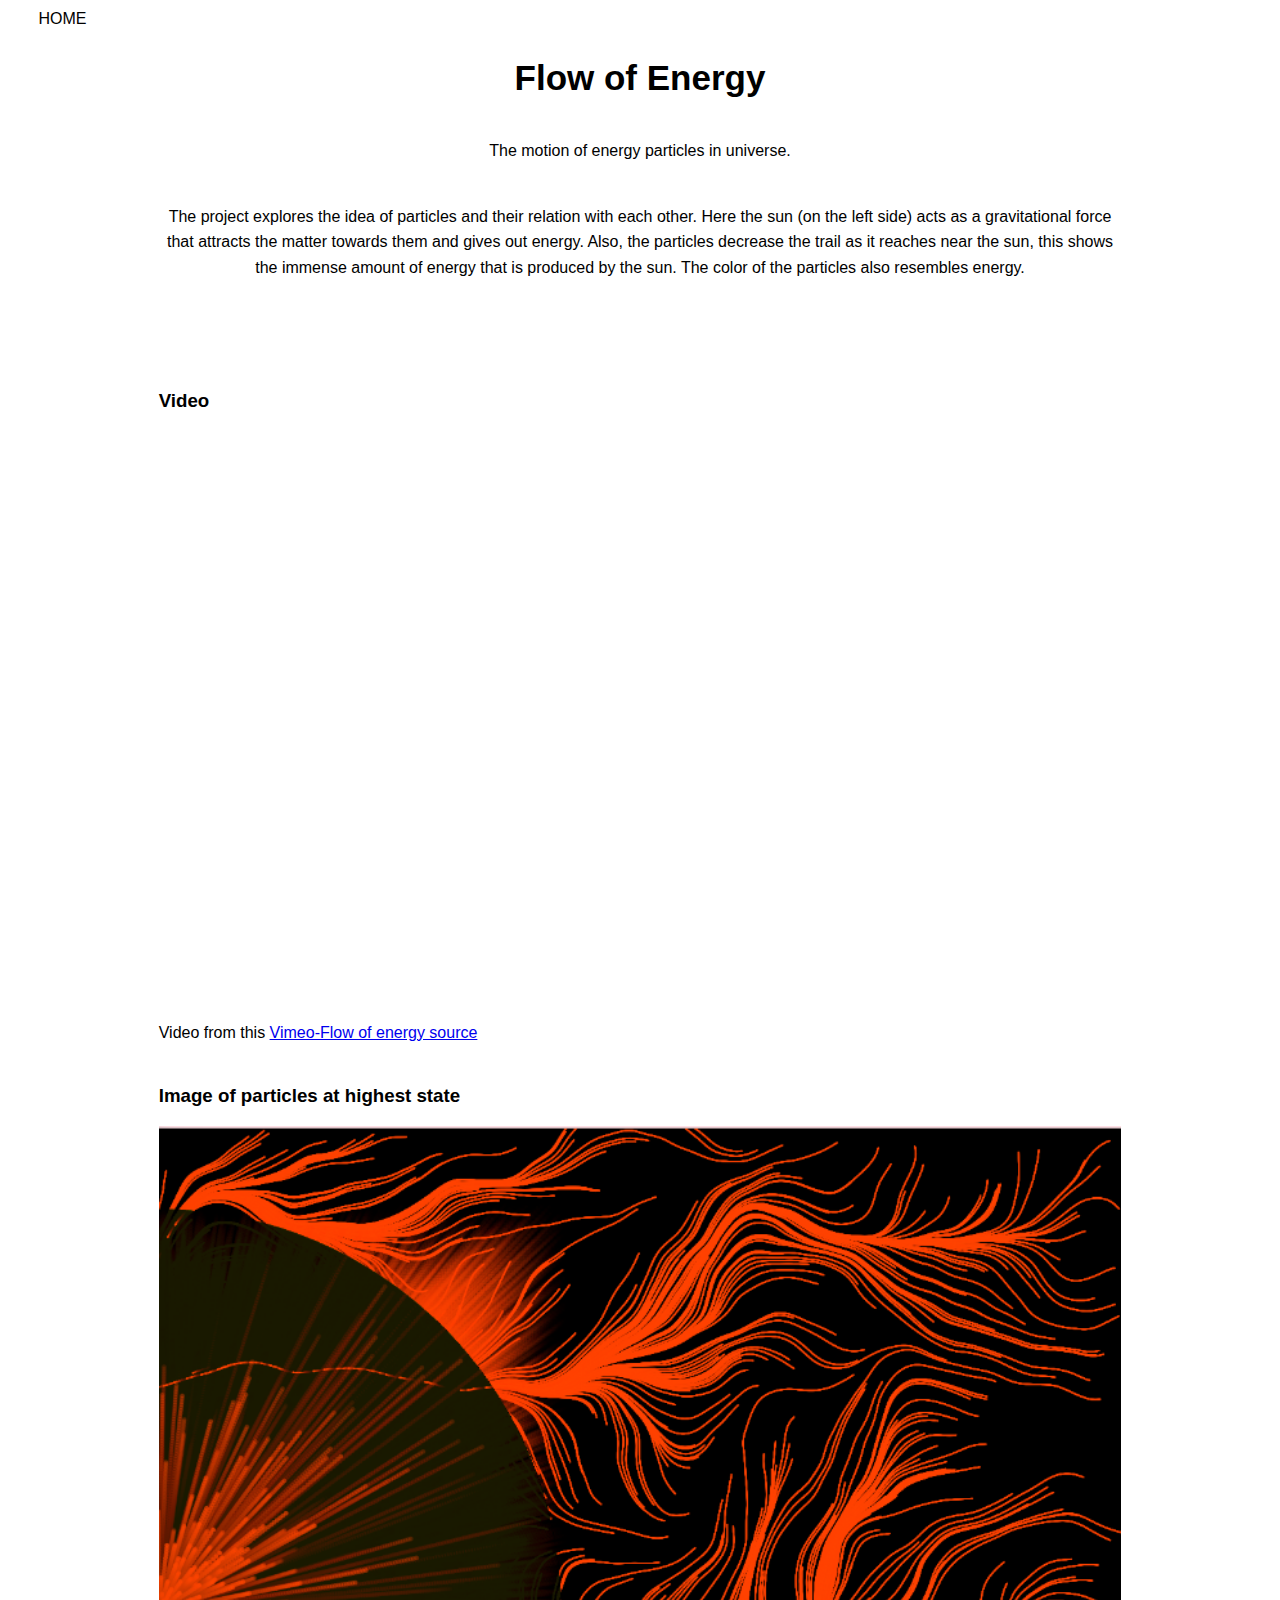
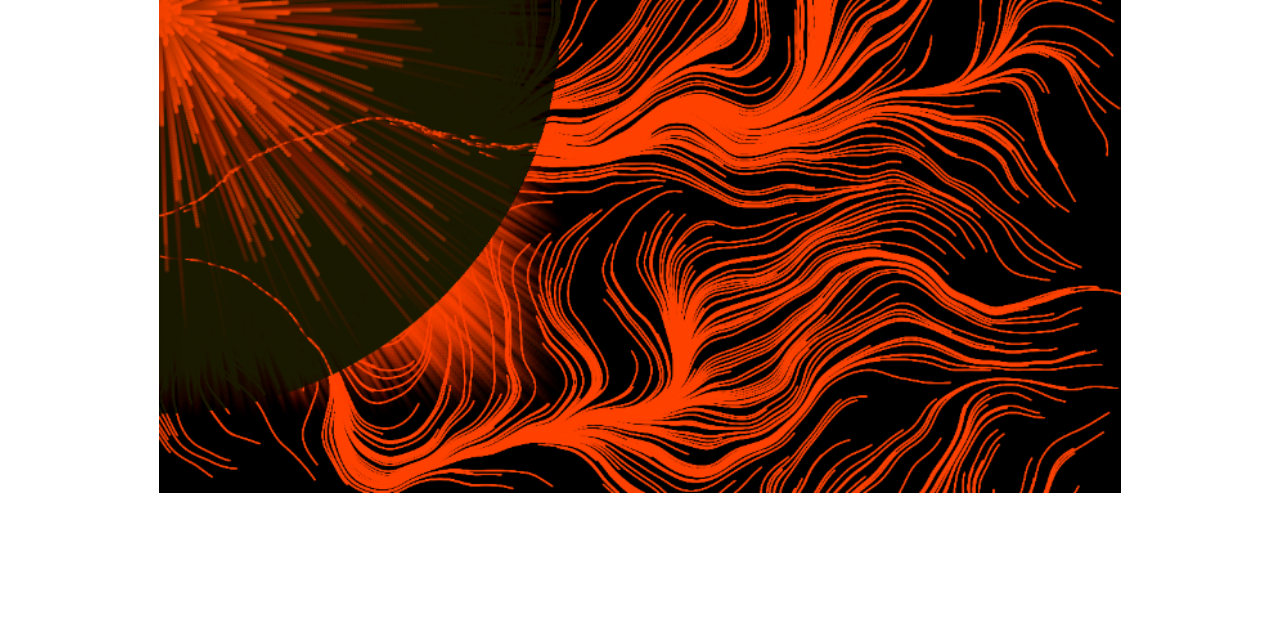
<file: html-flow_of_energy/index.html>
<!DOCTYPE html>
<html>
    <head>
        <meta charset="UTF-8">

        <!-- meta viewport tag needed to make site responsive on mobile devices https://developer.mozilla.org/en-US/docs/Web/HTML/Viewport_meta_tag -->
        <meta name="viewport" content="width=device-width, initial-scale=1" />

        <title>WCC Portfolio - Flow of Energy</title>

        <!-- including for some global styling -->
        <link rel="stylesheet" href="../css/style.css">
        <!-- if I had some styling I wanted to include on one special page -->
        <link rel="stylesheet" href="css/demo-style.css">

    </head>
    <body>
        <!-- if you have sub-pages think about adding a simple back button -->
        <nav>
            <a href="../">HOME</a>
        </nav>
        <header class="documentation-header">
            <section class="center-text">
                <h1>Flow of Energy</h1>
                <p>The motion of energy particles in universe.</p> 
                <p>The project explores the idea of particles and their relation with each other. Here the sun (on the left side) acts 
                    as a gravitational force that attracts the matter towards them and gives out energy. Also, the particles decrease 
                    the trail as it reaches near the sun, this shows the immense amount of energy that is produced by the sun. The 
                    color of the particles also resembles energy.</p>
            </section>
        </header>

        <main class="documentation-page">
            <section>
                <h3>Video</h3>
                <div class="responsive-video">
                    <iframe title="vimeo-player" src="https://player.vimeo.com/video/789513927" width="100%" height="100%" frameborder="0" allowfullscreen></iframe>
                </div>
                <p>Video from this <a href="https://vimeo.com/manage/videos/789513927" target="_blank">Vimeo-Flow of energy source</a></p>

            </section>
            <section>
                <h3>Image of particles at highest state</h3>
                <img  src="../assets/images/flow-of-energy.png"/>
                
            </section>

        </main>

        <footer>
            <!-- normally information like contact details etc  -->
            <!-- read more about semantic HTML https://www.w3schools.com/html/html5_semantic_elements.asp -->
            
         </footer>
    </body>
</html>
</file>
<file: css/style.css>
/*This is a comment in CSS*/

body{
    font-family: Verdana, sans-serif;
    margin: 0;
}

header h1{
    font-size: 35px;
    margin:20px 0;
}
header h2{
    font-size: 20px;
    margin: 0px 0px 40px 0px;
    font-weight: normal;
    font-style: italic;
}

main.documentation-page h3{
    margin-top: 40px;
}

li{
    font-family: Helvetica, sans-serif;
    font-size: 16px;
    line-height: 1.6em;
}
p{
    font-size: 16px;
    line-height: 1.6em;
    margin: 2.5em 0;
    font-family: Helvetica, sans-serif;
}

main,
header{
    width:100%;
    max-width:1400px; /* means it won't be larger than 1200px on larger screens */
    box-sizing: border-box;
    margin: 0 auto;
    padding: 30px 3%;
}

header.documentation-header{
    padding: 0 3%;
}

.documentation-header section,
main.documentation-page section{
    margin: 10px 10%;
}

footer{
    width:100%;
    min-height:100px;
}


nav{
    padding:10px 3%;
}

nav a{
    color: black;
    text-decoration: none;
}
nav a:hover{
    color: grey;
}

.center-text{
    text-align: center;
}

img{
    width: 100%;
}

/* original aspect ratio width="640" height="360" */
.responsive-video{
    position: relative;
    width: 100%; /* adjust this and the padding-top to change how big it is*/
    height: 0;
    padding-top: 57%; /* padding top is in reltation to the width of parent, it preserves aspect ratio*/
    /* margin: 0 auto; */ /*this would center your video in the section container*/
}
.responsive-video iframe{
    position: absolute;
    top:0;
    left:0;
    height: 100%;
    width: 100%;
}


/* Flex layouts are one of the easier ways to style responsive layouts that work on all devices */
/* https://developer.mozilla.org/en-US/docs/Learn/CSS/CSS_layout/Flexbox */

.flex-container{
    display: flex; /* all children will now be flex items */
    flex-direction: row; /* other option is column */
    flex-wrap: wrap; /* means the children will wrap to a new line */
}

.flex-item{
    display: flex;
    /* the following three items can be put on one line: https://developer.mozilla.org/en-US/docs/Web/CSS/flex */
    flex-grow: 0;
    flex-shrink: 0;
    flex-basis: 25%; /*width of the box, take up a quarter of the parent's size*/
    box-sizing: border-box; /*this means that we can add padding, line below, and still only take 25% width of parent*/
    padding: 5px;
}

.flex-basis-third .flex-item{
    flex-basis: 50%; 
}

.flex-basis-full .flex-item{
    flex-basis: 100%; 
}

.flex-basis-half .flex-item{
    flex-basis: 45%; 
}

.flex-item a{
    display: flex;
    width: 100%;
    height: 0;
    padding: 30% 0;
    background-image: url(../assets/images/thumbnail.JPG); /*change the image to one of you choice */
    background-position: center;
    background-size: 100%;
    justify-content: center;
    align-items: center;
    text-align: center;
    text-decoration: none;
    color:#4f4f4f;
    transition: all 0.2s; /* CSS transitions https://developer.mozilla.org/en-US/docs/Web/CSS/CSS_Transitions/Using_CSS_transitions */
}

/* want a different background image for each project? */
/* try give each a tag a unique id in your HTML and then set different background images here*/
/* EXAMPLE CSS: won't work if you just un-comment this:*/
/* .flex-item a#my-special-id{
    background-image: url(../assets/images/custom-image-name.jpeg); 
} */


.flex-item a:hover{
    color:#bbbbbb;
    background-size: 120%;
}

.flex-item h4{
   margin:10px;
   background-color: white;
   padding:5px 10px;
}

.flex-itemfoe{
    display: flex;
    background-image: url(../assets/images/foe-thumbnail.png); 
    flex-grow: 0;
    flex-shrink: 0;
    flex-basis: 30%; /*width of the box, take up a quarter of the parent's size*/
    box-sizing: border-box; /*this means that we can add padding, line below, and still only take 25% width of parent*/
    padding: 5%;
    justify-content: center;
    align-items: center;
    text-align: center;
    text-decoration:rgb(226, 138, 5);
}
.flex-basis-third .flex-itemfoe{
    flex-basis: 33.33%; 
}

.flex-basis-half .flex-itemfoe{
    flex-basis: 50%; 
}
.flex-itemfoe a:hover{
    color:#aeea24;
    background-size: 120%;
}

.flex-itemfoe h4{
   margin:10px;
   background-color: rgb(229, 91, 11);
   padding:5px 10px;
}

.flex-itemfop{
    display: flex;
    background-image: url(../assets/images/fop-thumbnail.png); 
    flex-grow: 0;
    flex-shrink: 0;
    flex-basis: 30%; /*width of the box, take up a quarter of the parent's size*/
    box-sizing: border-box; /*this means that we can add padding, line below, and still only take 25% width of parent*/
    padding: 5%;
    justify-content: center;
    align-items: center;
    text-align: center;
    text-decoration:rgb(11, 27, 200);
}
.flex-basis-third .flex-itemfop{
    flex-basis: 33.33%; 
}

.flex-basis-half .flex-itemfop{
    flex-basis: 50%; 
}
.flex-itemfop a:hover{
    color:#9cc0e1;
    background-size: 120%;
}

.flex-itemfop h4{
   margin:10px;
   background-color: rgb(147, 146, 146);
   padding:5px 10px;
}

.flex-itemhtp{
    display: flex;
    background-image: url(../assets/images/htp-thumbnail.png); 
    flex-grow: 0;
    flex-shrink: 0;
    flex-basis: 30%; /*width of the box, take up a quarter of the parent's size*/
    box-sizing: border-box; /*this means that we can add padding, line below, and still only take 25% width of parent*/
    padding: 5%;
    justify-content: center;
    align-items: center;
    text-align: center;
    text-decoration:rgb(11, 27, 200);
}
.flex-basis-third .flex-itemhtp{
    flex-basis: 33.33%; 
}

.flex-basis-half .flex-itemhtp{
    flex-basis: 50%; 
}
.flex-itemhtp a:hover{
    color:#f6e4c4;
    background-size: 120%;
}

.flex-itemhtp h4{
   margin:10px;
   background-color: rgb(153, 237, 115);
   padding:5px 10px;
}

.flex-itempap{
    display: flex;
    background-image: url(../assets/images/pap-thumbnail.png); 
    flex-grow: 0;
    flex-shrink: 0;
    flex-basis: 30%; /*width of the box, take up a quarter of the parent's size*/
    box-sizing: border-box; /*this means that we can add padding, line below, and still only take 25% width of parent*/
    padding: 5%;
    justify-content: center;
    align-items: center;
    text-align: center;
    text-decoration:rgb(11, 27, 200);
}
.flex-basis-third .flex-itempap{
    flex-basis: 33.33%; 
}

.flex-basis-half .flex-itempap{
    flex-basis: 50%; 
}
.flex-itempap a:hover{
    color:#6a9bf6;
    background-size: 120%;
}

.flex-itempap h4{
   margin:10px;
   background-color: rgb(233, 29, 169);
   padding:5px 10px;
}
.flex-itemtp{
    display: flex;
    background-image: url(../assets/images/tp-thumbnail.png); 
    flex-grow: 0;
    flex-shrink: 0;
    flex-basis: 30%; /*width of the box, take up a quarter of the parent's size*/
    box-sizing: border-box; /*this means that we can add padding, line below, and still only take 25% width of parent*/
    padding: 5%;
    justify-content: center;
    align-items: center;
    text-align: center;
    text-decoration:rgb(11, 27, 200);
}
.flex-basis-third .flex-itemtp{
    flex-basis: 33.33%; 
}

.flex-basis-half .flex-itemtp{
    flex-basis: 50%; 
}
.flex-itemtp a:hover{
    color:#e82295;
    background-size: 120%;
}

.flex-itemtp h4{
   margin:10px;
   background-color: rgb(89, 123, 236);
   padding:5px 10px;
}
.flex-itemwebxr{
    display: flex;
    background-image: url(../assets/images/webXR-thumbnail.png); 
    flex-grow: 0;
    flex-shrink: 0;
    flex-basis: 30%; /*width of the box, take up a quarter of the parent's size*/
    box-sizing: border-box; /*this means that we can add padding, line below, and still only take 25% width of parent*/
    padding: 5%;
    justify-content: center;
    align-items: center;
    text-align: center;
    text-decoration:rgb(11, 27, 200);
}
.flex-basis-third .flex-itemwebxr{
    flex-basis: 33.33%; 
}

.flex-basis-half .flex-itemwebxr{
    flex-basis: 50%; 
}
.flex-itemwebxr a:hover{
    color:#f9e613;
    background-size: 120%;
}

.flex-itemwebxr h4{
   margin:10px;
   background-color: rgb(227, 34, 40);
   padding:5px 10px;
}
/* Media Queries for responsive design */

/* Un-comment the body background-colors to see bold debug color change between screen sizes */

/* Extra large */
@media screen and (max-width: 1200px) {
    /* body {
      background-color: rgb(0, 255, 162);
    } */

    .flex-item{
        flex-basis: 33.33%; /*width of the box, take up a quarter of the parent's size*/
    }
}

/* Large */
@media screen and (max-width: 992px) {
    /* body {
      background-color: rgb(255, 81, 0);
    } */

    .documentation-header section,
    main.documentation-page section{
        margin: 40px 5%;
    }

}

/* Medium */
@media screen and (max-width: 768px) {
    /* body {
      background-color: rgb(255, 0, 191);
    } */

    .flex-item{
        flex-basis: 50%; /*width of the box, take up a quarter of the parent's size*/
    }
}

/* Small */
@media screen and (max-width: 576px) {
    /* body {
      background-color: blue;
    } */

    .flex-item{
        flex-basis: 100%; /*width of the box, take up a quarter of the parent's size*/
    }
}
</file>
<file: html-flow_of_energy/css/demo-style.css>
/*This is a comment in CSS*/


/* you could add some media queries to make the video size look good on all screen sizes*/
</file>
